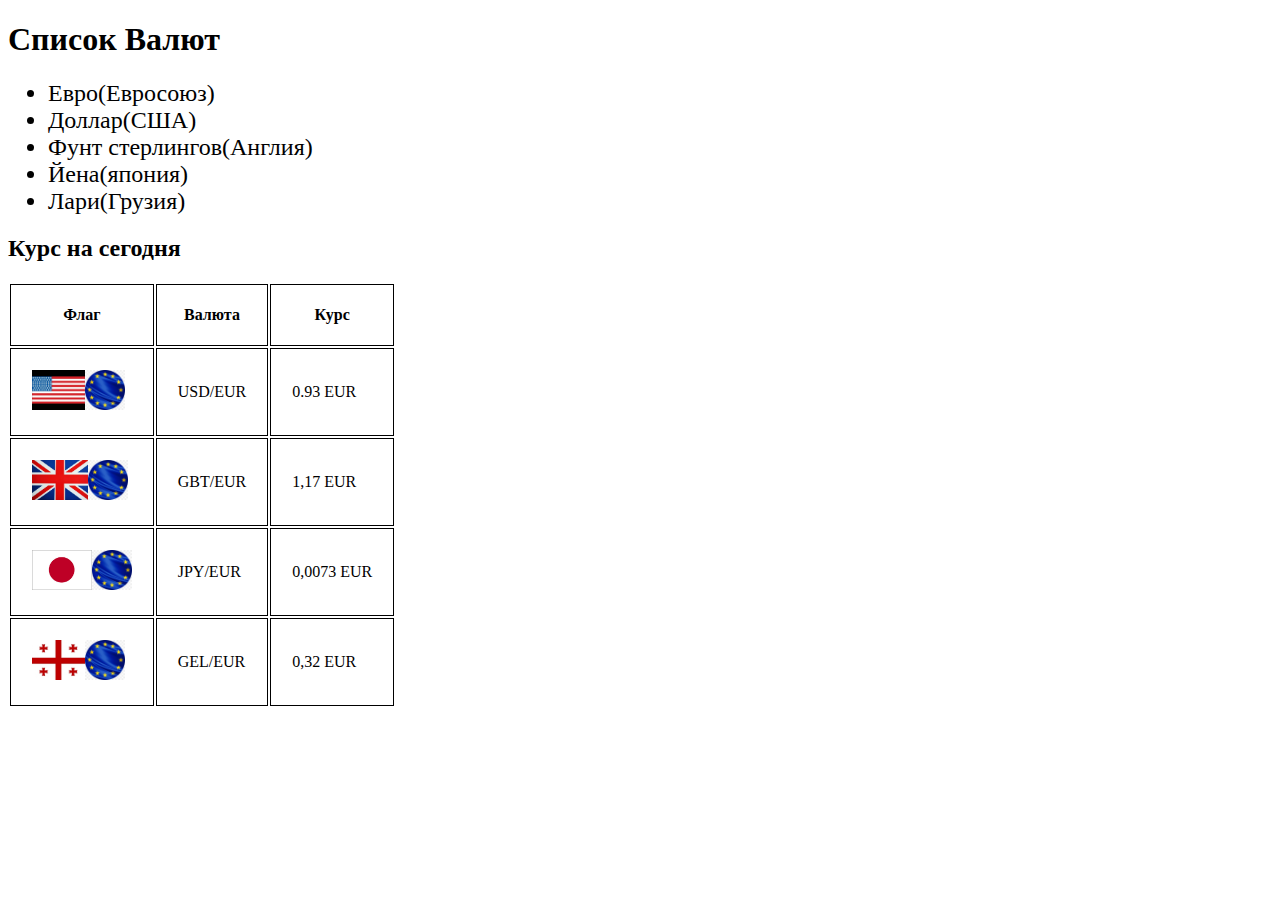
<file: homework/index.html>
<!DOCTYPE html>
<html lang="en">
<head>
    <meta charset="UTF-8">
    <meta name="viewport" content="width=device-width, initial-scale=1.0">
    <title>Document</title>
    <link rel="stylesheet" href="./style.css">
</head>
<body>
    <h1>Cписок Валют</h1>
    <ul>
        <li>Евро(Евросоюз)</li>
        <li>Доллар(США)</li>
        <li>Фунт стерлингов(Англия)</li>
        <li>Йена(япония)</li>
        <li>Лари(Грузия)</li>
    </ul>
    <h2>Курс на сегодня</h2>
    <table>
        <tr>
            <th>Флаг</th>
            <th>Валюта</th>
            <th>Курс</th>
        </tr>
        <tr>
            <td><img src="./сша.jpg" alt=""><img src="./евросоюз.png" alt=""></td>
            <td>USD/EUR</td>
            <td>0.93 EUR</td>
        </tr>
        <tr>
            <td><img src="./англия.jpg" alt=""><img src="./евросоюз.png" alt=""></td>
            <td>GBT/EUR</td>
            <td>1,17 EUR</td>
        </tr>
        <tr>
            <td><img src="./япония.jpg" alt=""><img src="./евросоюз.png" alt=""></td>
            <td>JPY/EUR</td>
            <td>0,0073 EUR</td>
        </tr>
        <tr>
            <td><img src="./грузия.jpg" alt=""><img src="./евросоюз.png" alt=""></td>
            <td>GEL/EUR</td>
            <td>0,32 EUR</td>
        </tr>
    </table>
    
</body>
</html>
</file>
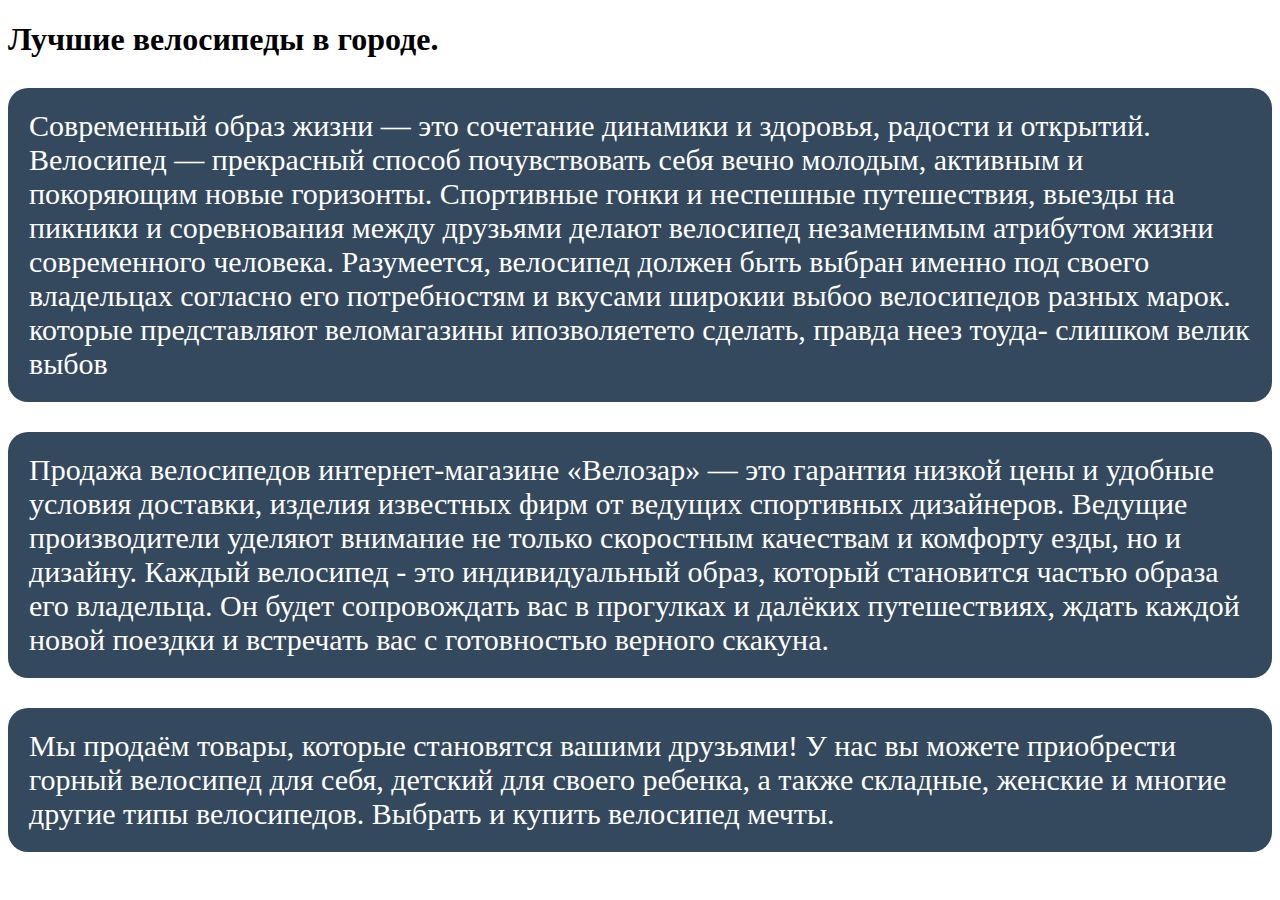
<file: homework2/index.html>
<!DOCTYPE html>
<html lang="en">
<head>
    <meta charset="UTF-8">
    <meta name="viewport" content="width=device-width, initial-scale=1.0">
    <title>Document</title>
    <link rel="stylesheet" href="./style.css">
</head>
<body>
    <h1>Лучшие велосипеды в городе.</h1>
    <p>Современный образ жизни — это сочетание динамики и здоровья, радости и открытий. Велосипед — прекрасный способ почувствовать себя вечно молодым, активным и покоряющим новые горизонты. Спортивные гонки и неспешные путешествия, выезды на пикники и соревнования между друзьями делают велосипед незаменимым атрибутом жизни современного человека. Разумеется, велосипед должен быть выбран именно под своего владельцах согласно его потребностям и вкусами широкии выбоо велосипедов разных марок. которые представляют веломагазины ипозволяетето сделать, правда неез тоуда- слишком велик выбов</p>
    <p>Продажа велосипедов интернет-магазине «Велозар» — это гарантия низкой цены и удобные условия доставки, изделия известных фирм от ведущих спортивных дизайнеров. Ведущие производители уделяют внимание не только скоростным качествам и комфорту езды, но и дизайну. Каждый велосипед - это индивидуальный образ, который становится частью образа его владельца. Он будет сопровождать вас в прогулках и далёких путешествиях, ждать каждой новой поездки и встречать вас с готовностью верного скакуна.</p>
    <p>Мы продаём товары, которые становятся вашими друзьями! У нас вы можете приобрести горный велосипед для себя, детский для своего ребенка, а также складные, женские и многие другие типы велосипедов. Выбрать и купить велосипед мечты.</p>
</body>
</html>
</file>
<file: homework/style.css>
td, th {
   border: 1px solid black; 
   padding: 21px;
}
img {
    width: auto; height: 40px;
    
  }
  
  li {
    font-size: 24px;
  }
</file>
<file: homework2/style.css>
p {

    background-color: #34495E; 
    border-radius: 20px; 
    padding: 21px;
    color: white;
    font-size: 30px;
    
}
</file>
